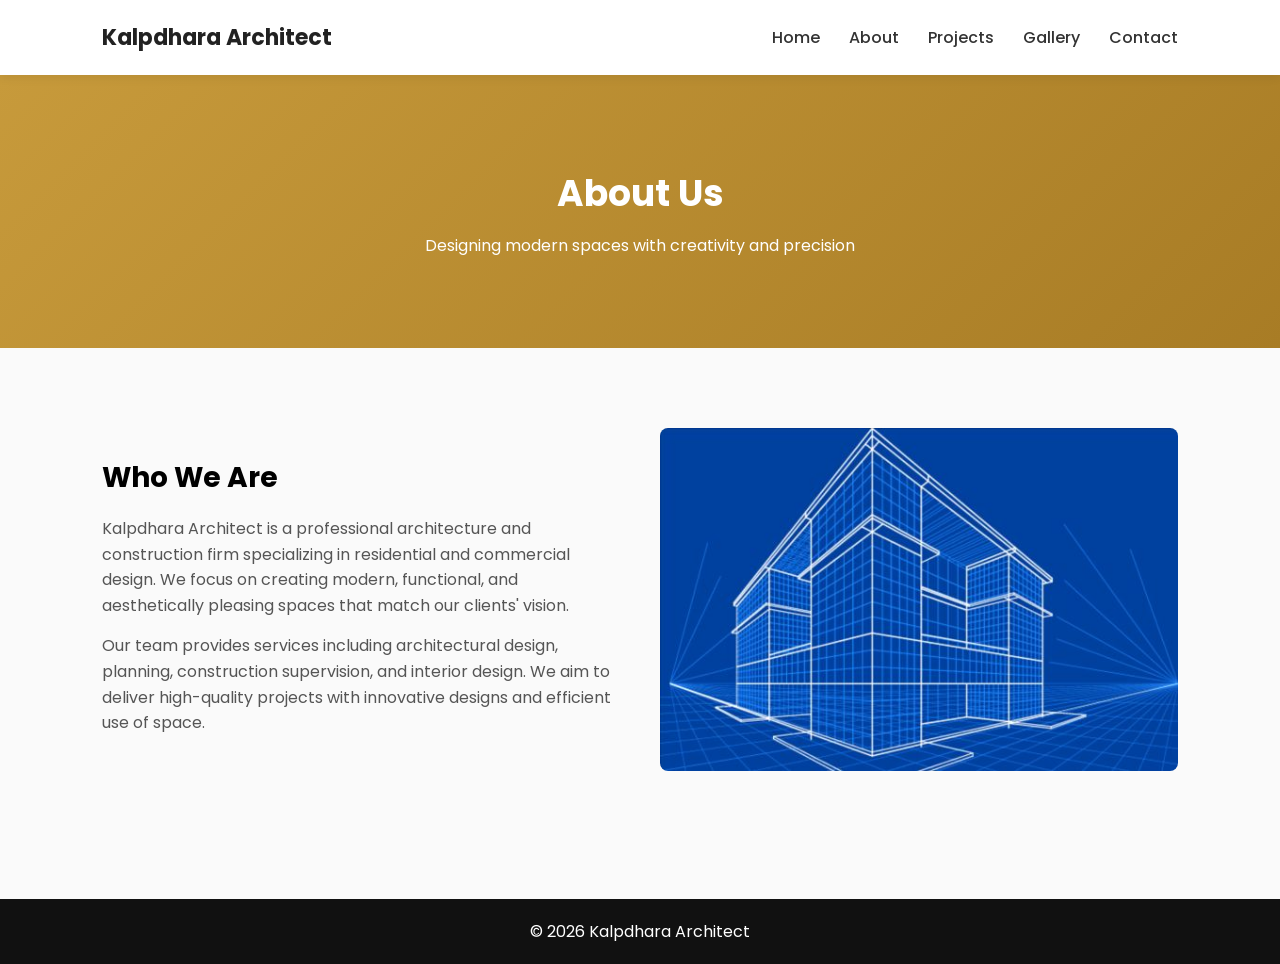
<file: about.html>
<!DOCTYPE html>
<html lang="en">

<head>

<meta charset="UTF-8">
<meta name="viewport" content="width=device-width, initial-scale=1.0">

<title>About - Kalpdhara Architect</title>

<meta name="description" content="Learn about Kalpdhara Architect - a professional architecture and construction firm delivering modern residential and commercial designs.">

<link rel="stylesheet" href="css/style.css">

<link href="https://fonts.googleapis.com/css2?family=Poppins:wght@300;400;600&display=swap" rel="stylesheet">

</head>

<body>

<header>

<h1>Kalpdhara Architect</h1>

<div class="menu-toggle" id="menuToggle">
<span></span>
<span></span>
<span></span>
</div>

<nav id="navMenu">

<a href="index.html">Home</a>
<a href="about.html">About</a>
<a href="projects.html">Projects</a>
<a href="gallery.html">Gallery</a>
<a href="contact.html">Contact</a>

</nav>

</header>


<!-- PAGE BANNER -->

<section class="page-banner">

<h2>About Us</h2>

<p>Designing modern spaces with creativity and precision</p>

</section>


<!-- ABOUT CONTENT -->

<section class="about-section">

<div class="about-container">

<div class="about-text">

<h3>Who We Are</h3>

<p>
Kalpdhara Architect is a professional architecture and construction firm
specializing in residential and commercial design. We focus on creating
modern, functional, and aesthetically pleasing spaces that match our
clients' vision.
</p>

<p>
Our team provides services including architectural design, planning,
construction supervision, and interior design. We aim to deliver
high-quality projects with innovative designs and efficient use of space.
</p>

</div>

<div class="about-image">

<img src="images/about.jpg" alt="Architecture design">

</div>

</div>

</section>


<footer>

<p>© 2026 Kalpdhara Architect</p>

</footer>

<script src="js/script.js"></script>

</body>

</html>
</file>
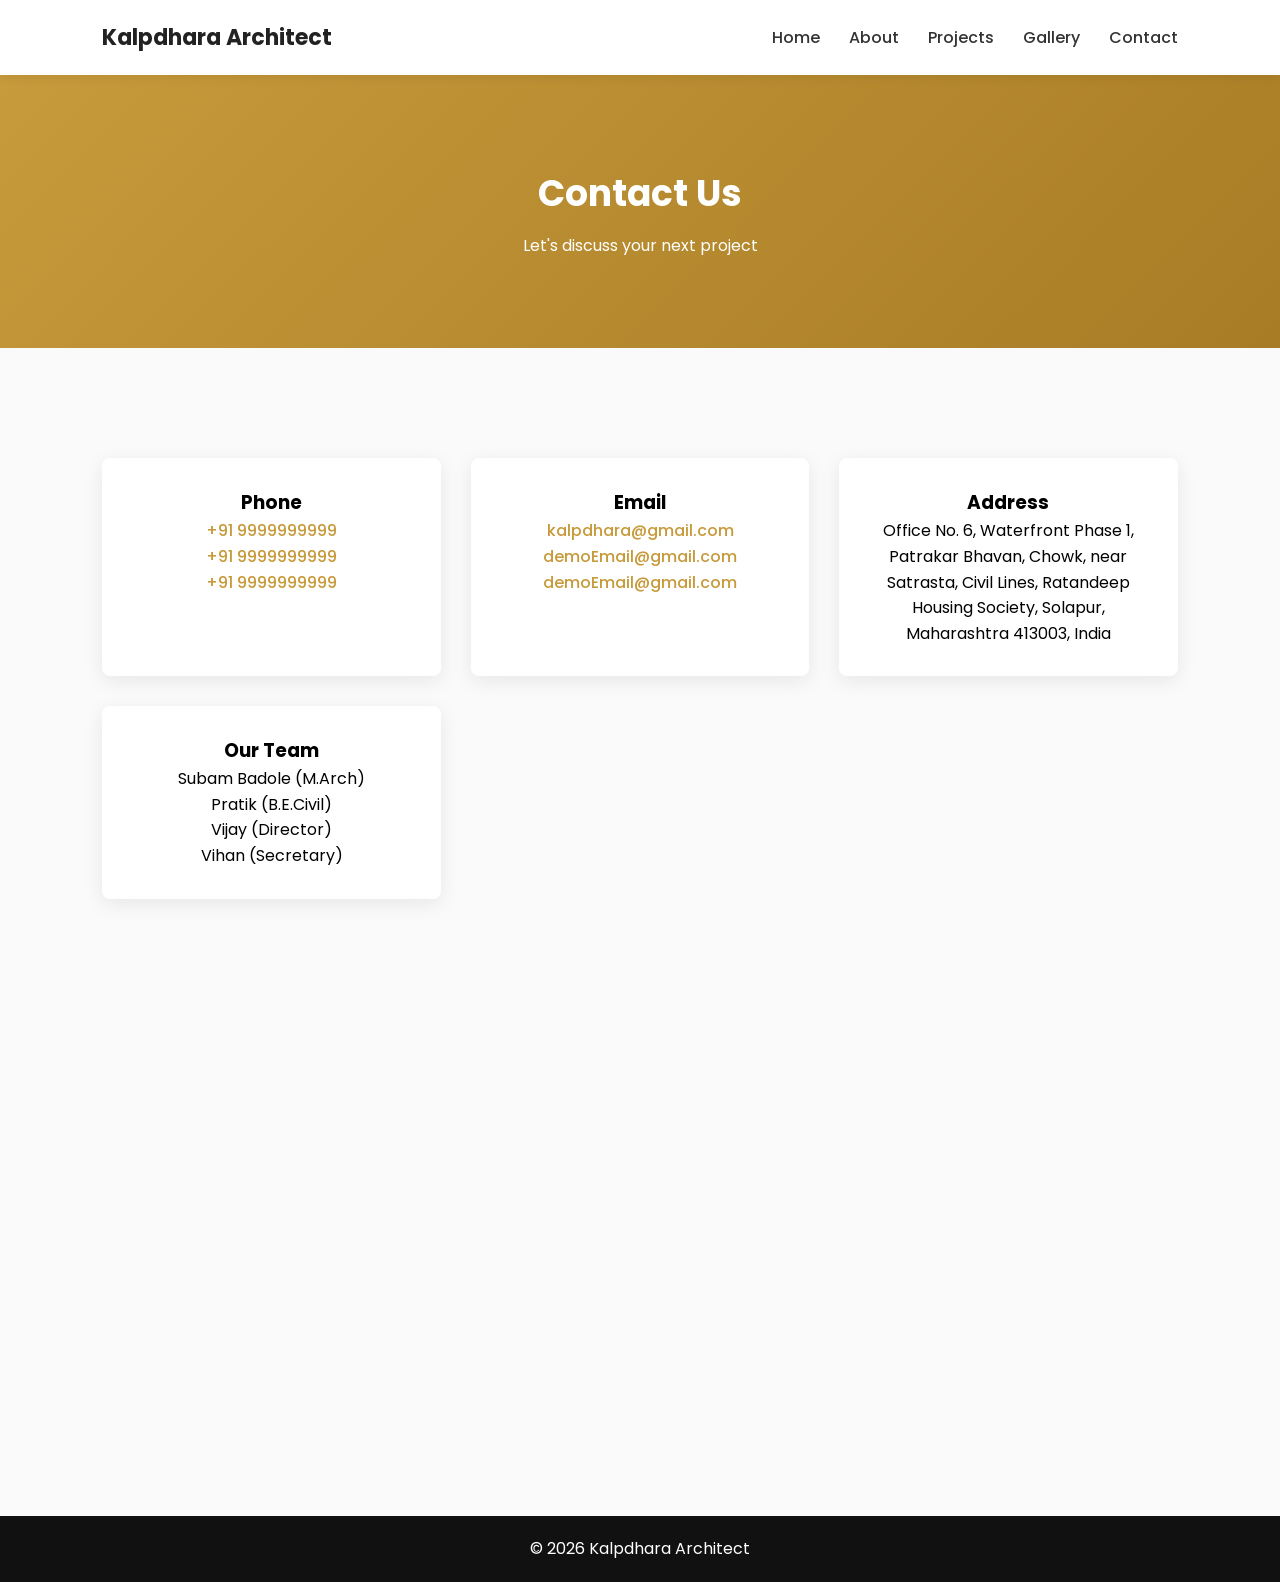
<file: contact.html>
<!DOCTYPE html>
<html lang="en">

<head>

<meta charset="UTF-8">
<meta name="viewport" content="width=device-width, initial-scale=1.0">

<title>Contact - Kalpdhara Architect</title>

<meta name="description" content="Contact Kalpdhara Architect for architectural design, planning and construction services.">

<link rel="stylesheet" href="css/style.css">

<link href="https://fonts.googleapis.com/css2?family=Poppins:wght@300;400;600&display=swap" rel="stylesheet">

</head>

<body>

<header>

<h1>Kalpdhara Architect</h1>

<div class="menu-toggle" id="menuToggle">
<span></span>
<span></span>
<span></span>
</div>

<nav id="navMenu">

<a href="index.html">Home</a>
<a href="about.html">About</a>
<a href="projects.html">Projects</a>
<a href="gallery.html">Gallery</a>
<a href="contact.html">Contact</a>

</nav>

</header>


<!-- PAGE BANNER -->

<section class="page-banner">

<h2>Contact Us</h2>

<p>Let's discuss your next project</p>

</section>


<!-- CONTACT SECTION -->

<section class="contact-section">

<div class="contact-container">

<div class="contact-card">

<h3>Phone</h3>

<p><a href="tel:+919999999999">+91 9999999999</a></p>
<p><a href="tel:+919999999999">+91 9999999999</a></p>
<p><a href="tel:+919999999999">+91 9999999999</a></p>

</div>

<div class="contact-card">

<h3>Email</h3>

<p><a href="mailto:kalpdhara@gmail.com">kalpdhara@gmail.com</a></p>
<p><a href="mailto:demoEmail@gmail.com">demoEmail@gmail.com</a></p>
<p><a href="mailto:demoEmail@gmail.com">demoEmail@gmail.com</a></p>

</div>

<div class="contact-card">

<h3>Address</h3>

<p>Office No. 6, Waterfront Phase 1, Patrakar Bhavan, Chowk, near Satrasta, Civil Lines, Ratandeep Housing Society, Solapur, Maharashtra 413003, India</p>

</div>

<div class="contact-card">

<h3>Our Team</h3>

<p>Subam Badole (M.Arch)</p>
<p>Pratik  (B.E.Civil)</p>
<p>Vijay  (Director)</p>
<p>Vihan (Secretary)</p>


</div>

</div>

</section>


<!-- GOOGLE MAP -->

<section class="map-section">

<iframe src="https://www.google.com/maps/embed?pb=!1m18!1m12!1m3!1d3212.8545513162285!2d75.90370057428227!3d17.65203479512909!2m3!1f0!2f0!3f0!3m2!1i1024!2i768!4f13.1!3m3!1m2!1s0x8ff165de083333f9%3A0x952d01b979386fb4!2sKalpadhara%20Architects%20-%20Ar.%20Shubham%20Badole!5e1!3m2!1sen!2sin!4v1772627789729!5m2!1sen!2sin" 
width="100%" 
height="450" 
style="border:0;" 
allowfullscreen="" 
loading="lazy" 
referrerpolicy="no-referrer-when-downgrade">
</iframe>


</section>


<footer>

<p>© 2026 Kalpdhara Architect</p>

</footer>

<script src="js/script.js"></script>

</body>

</html>
</file>
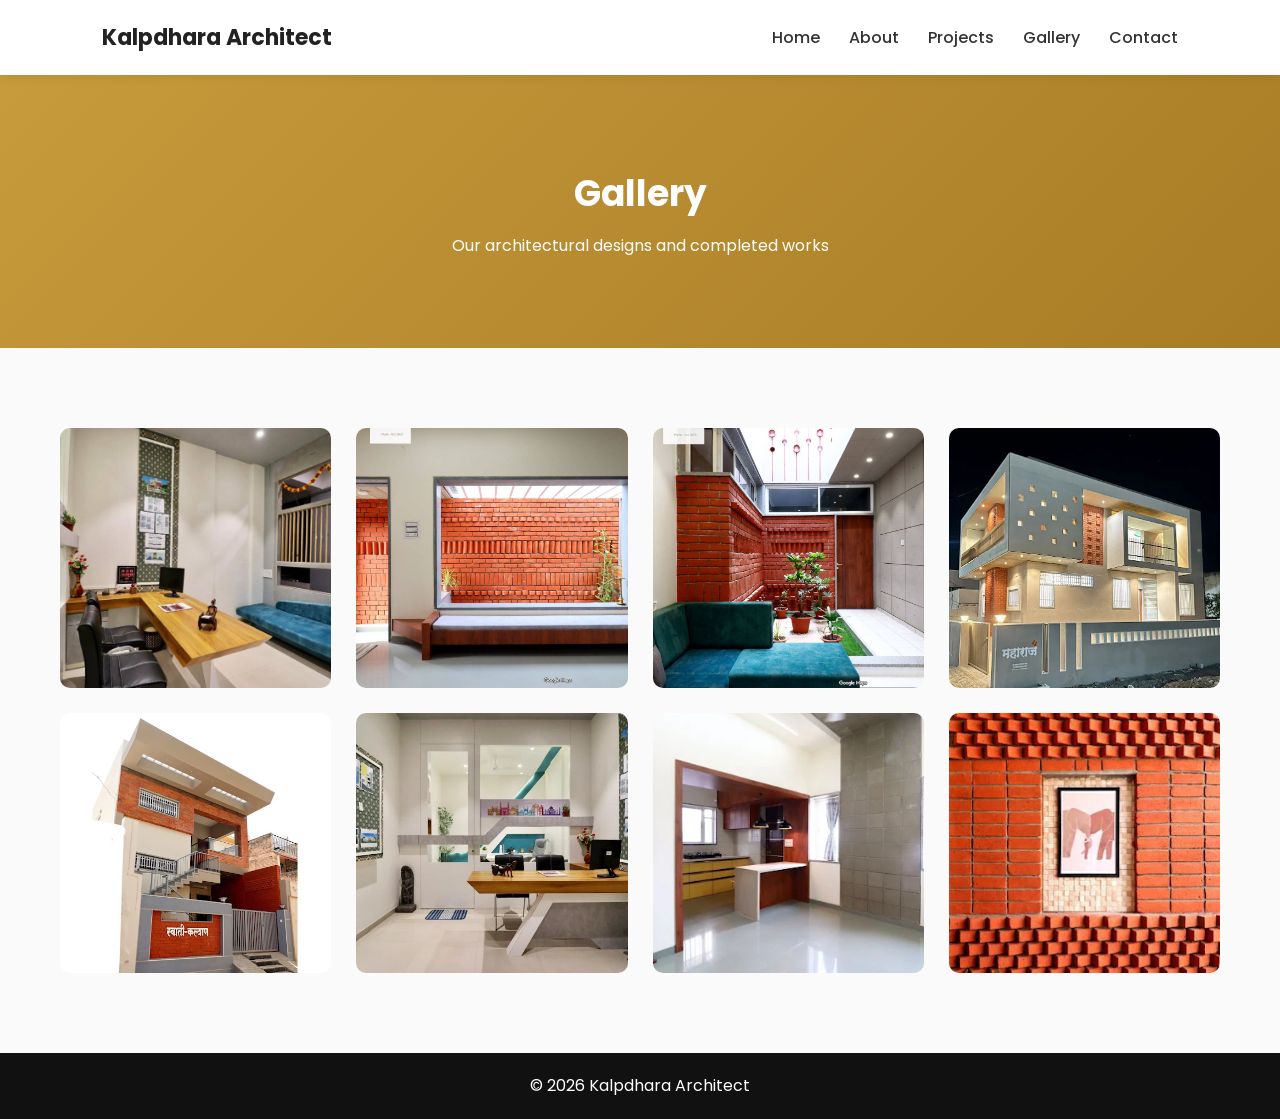
<file: gallery.html>
<!DOCTYPE html>
<html lang="en">

<head>

<meta charset="UTF-8">
<meta name="viewport" content="width=device-width, initial-scale=1.0">

<title>Gallery - Kalpdhara Architect</title>

<link rel="stylesheet" href="css/style.css">

<link href="https://fonts.googleapis.com/css2?family=Poppins:wght@300;400;600&display=swap" rel="stylesheet">

</head>

<body>

<header>

<h1>Kalpdhara Architect</h1>

<div class="menu-toggle" id="menuToggle">
<span></span>
<span></span>
<span></span>
</div>

<nav id="navMenu">

<a href="index.html">Home</a>
<a href="about.html">About</a>
<a href="projects.html">Projects</a>
<a href="gallery.html">Gallery</a>
<a href="contact.html">Contact</a>

</nav>

</header>


<!-- PAGE BANNER -->

<section class="page-banner">

<h2>Gallery</h2>
<p>Our architectural designs and completed works</p>

</section>


<!-- GALLERY SECTION -->

<section class="gallery">

<div class="gallery-grid">

<img src="images/project4.jpg" onclick="openImage(this.src)">
<img src="images/project5.jpg" onclick="openImage(this.src)">
<img src="images/project6.jpg" onclick="openImage(this.src)">
<img src="images/project7.jpg" onclick="openImage(this.src)">
<img src="images/project8.jpg" onclick="openImage(this.src)">
<img src="images/project9.jpg" onclick="openImage(this.src)">
<img src="images/project10.jpg" onclick="openImage(this.src)">
<img src="images/project11.jpg" onclick="openImage(this.src)">

</div>

</section>


<footer>
<p>© 2026 Kalpdhara Architect</p>
</footer>


<!-- IMAGE POPUP -->

<div id="imagePopup" class="image-popup" onclick="closeImage()">
<img id="popupImg">
</div>


<script src="js/script.js"></script>

</body>
</html>
</file>
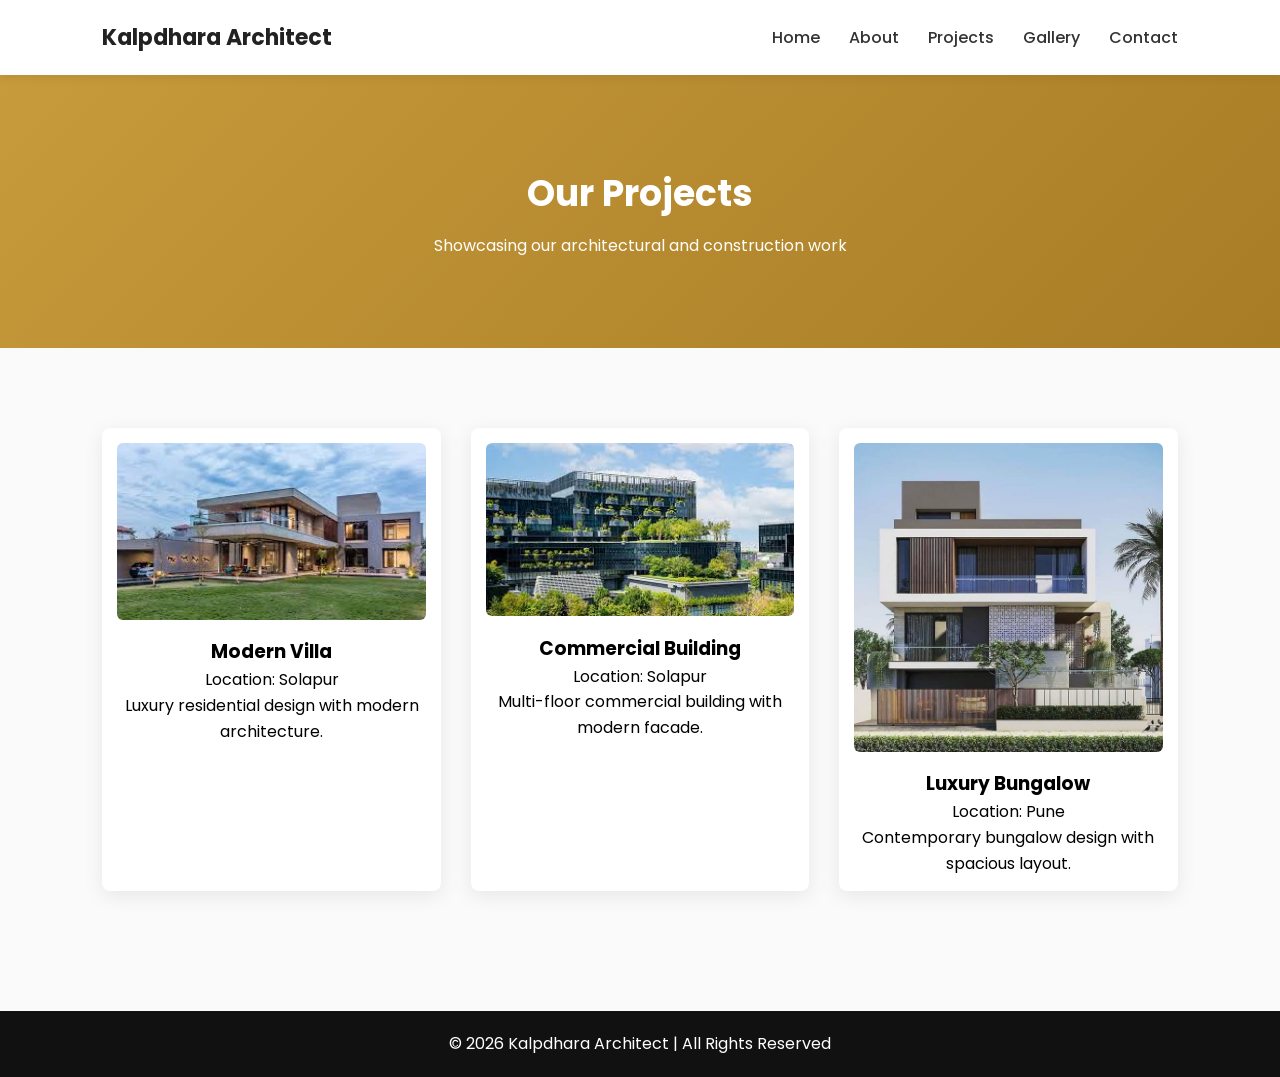
<file: projects.html>
<!DOCTYPE html>
<html lang="en">

<head>

<meta charset="UTF-8">
<meta name="viewport" content="width=device-width, initial-scale=1.0">

<title>Projects - Kalpdhara Architect</title>

<meta name="description" content="Explore architectural and construction projects completed by Kalpdhara Architect.">

<link rel="stylesheet" href="css/style.css">

<link href="https://fonts.googleapis.com/css2?family=Poppins:wght@300;400;600&display=swap" rel="stylesheet">

</head>

<body>

<header>

<h1>Kalpdhara Architect</h1>

<div class="menu-toggle" id="menuToggle">
<span></span>
<span></span>
<span></span>
</div>

<nav id="navMenu">

<a href="index.html">Home</a>
<a href="about.html">About</a>
<a href="projects.html">Projects</a>
<a href="gallery.html">Gallery</a>
<a href="contact.html">Contact</a>

</nav>

</header>


<!-- PAGE BANNER -->

<section class="page-banner">

<h2>Our Projects</h2>

<p>Showcasing our architectural and construction work</p>

</section>


<!-- PROJECT GALLERY -->

<section class="projects">

<div class="project-grid">

<div class="project-card">

<img src="images/project1.jpg" alt="Modern Villa Solapur">

<h3>Modern Villa</h3>

<p>Location: Solapur</p>

<p>Luxury residential design with modern architecture.</p>

</div>


<div class="project-card">

<img src="images/project2.jpg" alt="Commercial Building Solapur">

<h3>Commercial Building</h3>

<p>Location: Solapur</p>

<p>Multi-floor commercial building with modern facade.</p>

</div>


<div class="project-card">

<img src="images/project3.jpg" alt="Bungalow Design">

<h3>Luxury Bungalow</h3>

<p>Location: Pune</p>

<p>Contemporary bungalow design with spacious layout.</p>

</div>

</div>

</section>


<footer>

<p>© 2026 Kalpdhara Architect | All Rights Reserved</p>

</footer>

<script src="js/script.js"></script>

</body>

</html>
</file>
<file: css/style.css>
/* Global Reset */

*{
margin:0;
padding:0;
box-sizing:border-box;
}

body{
font-family: 'Poppins', sans-serif;
background:#fafafa;
line-height:1.6;
}


/* HEADER */

header{
display:flex;
justify-content:space-between;
align-items:center;
padding:20px 8%;
background:white;
box-shadow:0 2px 10px rgba(0,0,0,0.08);
position:sticky;
top:0;
z-index:1000;
}

header h1{
font-size:22px;
color:#222;
}

nav a{
margin-left:25px;
text-decoration:none;
color:#333;
font-weight:500;
transition:0.3s;
}

nav a:hover{
color:#c79a3b;
}


/* HERO SECTION */

.hero{
height:80vh;
background:url('../images/project4.jpg') center/cover no-repeat;
display:flex;
align-items:center;
justify-content:center;
text-align:center;
color:white;
position:relative;
}

.hero::after{
content:"";
position:absolute;
top:0;
left:0;
width:100%;
height:100%;
background:rgba(0,0,0,0.45);
}

.hero-content{
position:relative;
z-index:1;
}

.hero-content h2{
font-size:48px;
margin-bottom:15px;
}

.hero-content p{
font-size:20px;
margin-bottom:25px;
}


/* BUTTON */

.btn{
background:#c79a3b;
padding:12px 30px;
color:white;
text-decoration:none;
border-radius:5px;
transition:0.3s;
}

.btn:hover{
background:#a87c25;
}


/* SERVICES */

.services{

padding:70px 20px;
text-align:center;
}

.section-title{

font-size:32px;
margin-bottom:40px;

}

.service-grid{

display:grid;
grid-template-columns:repeat(auto-fit,minmax(260px,1fr));
gap:25px;
max-width:1100px;
margin:auto;

}

.service-card{

background:white;
padding:30px;
border-radius:10px;
box-shadow:0 4px 15px rgba(0,0,0,0.08);
text-align:center;
transition:0.3s;

}

.service-card:hover{

transform:translateY(-6px);

}

.service-icon{

font-size:40px;
color:#c79a3b;
margin-bottom:15px;

}

.service-card h3{

margin-bottom:10px;

}

.service-card p{

color:#666;
font-size:15px;

}


/* PROJECTS */

.projects{
padding:80px 8%;
text-align:center;
}

.projects h2{
font-size:32px;
margin-bottom:30px;
}

.project-grid{
display:grid;
grid-template-columns:repeat(auto-fit,minmax(300px,1fr));
gap:30px;
}

.project-card{
background:white;
padding:15px;
border-radius:8px;
box-shadow:0 5px 20px rgba(0,0,0,0.08);
transition:0.3s;
}

.project-card:hover{
transform:translateY(-6px);
}

.project-card img{
width:100%;
border-radius:6px;
margin-bottom:10px;
}


/* FOOTER */

footer{
text-align:center;
padding:20px;
background:#111;
color:white;
margin-top:40px;
}


/* WHATSAPP BUTTON */

.whatsapp{
position:fixed;
bottom:20px;
right:20px;
background:#25D366;
color:white;
padding:12px 18px;
border-radius:30px;
text-decoration:none;
font-size:14px;
box-shadow:0 4px 10px rgba(0,0,0,0.2);
}


/* MOBILE */

@media(max-width:768px){

header{
flex-direction:column;
align-items:flex-start;
}

nav{
margin-top:10px;
}

.hero-content h2{
font-size:32px;
}

.hero-content p{
font-size:16px;
}

}
/* PAGE BANNER */

.page-banner{
background:linear-gradient(135deg,#c79a3b,#a87c25);
color:white;
text-align:center;
padding:80px 20px;
}

.page-banner h2{

font-size:36px;
margin-bottom:10px;

}


/* ABOUT SECTION */

.about-section{

padding:80px 8%;

}

.about-container{

display:grid;
grid-template-columns:1fr 1fr;
gap:40px;
align-items:center;

}

.about-text h3{

font-size:28px;
margin-bottom:15px;

}

.about-text p{

margin-bottom:15px;
color:#555;

}

.about-image img{

width:100%;
border-radius:8px;

}


/* MOBILE */

@media(max-width:768px){

.about-container{

grid-template-columns:1fr;

}

}
/* CONTACT PAGE */

.contact-section{

padding:80px 8%;
text-align:center;

}

.contact-container{

display:grid;
grid-template-columns:repeat(auto-fit,minmax(250px,1fr));
gap:30px;
margin-top:30px;

}

.contact-card{

background:white;
padding:30px;
border-radius:8px;
box-shadow:0 5px 20px rgba(0,0,0,0.08);
transition:0.3s;

}

.contact-card:hover{

transform:translateY(-5px);

}

.contact-card a{

color:#c79a3b;
text-decoration:none;
font-weight:500;

}

.map-section{

margin-top:40px;

}

/* CTA SECTION */

.cta{

background:#111;
color:white;
text-align:center;
padding:70px 20px;

}

.cta h2{

font-size:32px;
margin-bottom:15px;

}

.cta p{

margin-bottom:20px;

}

.icon-circle{

width:70px;
height:70px;
background:#c79a3b;
border-radius:50%;
display:flex;
align-items:center;
justify-content:center;
margin:0 auto 15px auto;

}

.icon-circle{

width:70px;
height:70px;
background:#c79a3b;
border-radius:50%;
display:flex;
align-items:center;
justify-content:center;
margin:0 auto 15px auto;
transition:0.3s ease;

}

.icon-circle i{

font-size:30px;
color:white;
transition:0.4s;

}

/* Hover animation */

.service-card:hover .icon-circle{

transform:scale(1.1);
background:#a87c25;

}

.service-card:hover .icon-circle i{

transform:rotate(15deg);

}

.visitor-box{
margin-top:10px;
display:flex;
align-items:center;
justify-content:center;
gap:8px;
}

.visitor-icon{
color:#c79a3b;
font-size:14px;
}

.visitor-img{
height:20px;
}

/* GALLERY */

.gallery{
padding:80px 20px;
max-width:1200px;
margin:auto;
}

.gallery-grid{
display:grid;
grid-template-columns:repeat(auto-fit,minmax(250px,1fr));
gap:25px;
margin-top:30px;
}

.gallery-grid img{
width:100%;
height:260px;
object-fit:cover;
border-radius:10px;
cursor:pointer;
transition:0.3s;
}

.gallery-grid img:hover{
transform:scale(1.05);
}

/* TESTIMONIALS */

.testimonials{
padding:80px 8%;
background:#f7f7f7;
text-align:center;
}

.testimonial-grid{
display:grid;
grid-template-columns:repeat(auto-fit,minmax(260px,1fr));
gap:25px;
margin-top:40px;
}

.testimonial-card{
background:white;
padding:30px;
border-radius:10px;
box-shadow:0 5px 20px rgba(0,0,0,0.08);
transition:0.3s;
}

.testimonial-card:hover{
transform:translateY(-6px);
}

.google-icon{
color:#DB4437;
font-size:22px;
margin-bottom:10px;
}

.testimonial-card p{
font-size:15px;
color:#555;
margin-bottom:15px;
}

.testimonial-card h4{
margin-bottom:5px;
}

.stars{
color:#fbbc05;
font-size:18px;
}

/* IMAGE POPUP */

.image-popup{
display:none;
position:fixed;
top:0;
left:0;
width:100%;
height:100%;
background:rgba(0,0,0,0.9);
justify-content:center;
align-items:center;
z-index:2000;
}

.image-popup img{
max-width:90%;
max-height:90%;
border-radius:8px;
}

.gallery-grid img{
cursor:pointer;
transition:0.3s;
}

.gallery-grid img:hover{
transform:scale(1.05);
}

.image-popup{
display:none;
position:fixed;
top:0;
left:0;
width:100%;
height:100%;
background:rgba(0,0,0,0.9);
justify-content:center;
align-items:center;
z-index:2000;
padding:20px;
}

/* GALLERY */



.gallery{
max-width:1300px;
margin:80px auto;
padding:0 60px;
}

.gallery-grid{
display:grid;
grid-template-columns:repeat(auto-fit,minmax(250px,1fr));
gap:25px;
margin-top:30px;
}

.gallery-grid img{
width:100%;
height:260px;
object-fit:cover;
border-radius:10px;
cursor:pointer;
transition:0.3s;
}

.gallery-grid img:hover{
transform:scale(1.05);
}

.page-banner{
background:linear-gradient(135deg,#c79a3b,#a87c25);
color:white;
text-align:center;
padding:90px 20px;
width:100%;
}

@media(max-width:768px){

.gallery{
padding:60px 20px;
}

}

/* HAMBURGER MENU */

.menu-toggle{
display:none;
font-size:24px;
cursor:pointer;
}

/* MOBILE MENU */

@media(max-width:768px){

.menu-toggle{
display:block;
position:absolute;
right:8%;
top:22px;
}

nav{
display:none;
flex-direction:column;
width:100%;
background:white;
position:absolute;
top:70px;
left:0;
padding:20px 8%;
box-shadow:0 4px 10px rgba(0,0,0,0.1);
}

nav a{
margin:10px 0;
}

nav.active{
display:flex;
}

}

/* HAMBURGER MENU */

.menu-toggle{
display:none;
flex-direction:column;
cursor:pointer;
gap:5px;
}

.menu-toggle span{
width:25px;
height:3px;
background:#333;
transition:0.3s;
}

/* ANIMATION TO X */

.menu-toggle.active span:nth-child(1){
transform:rotate(45deg) translate(5px,5px);
}

.menu-toggle.active span:nth-child(2){
opacity:0;
}

.menu-toggle.active span:nth-child(3){
transform:rotate(-45deg) translate(6px,-6px);
}

/* MOBILE MENU */

@media(max-width:768px){

header{
position:relative;
}

.menu-toggle{
display:flex;
position:absolute;
right:8%;
top:25px;
}

nav{
position:absolute;
top:70px;
left:0;
width:100%;
background:white;
flex-direction:column;
align-items:center;
max-height:0;
overflow:hidden;
transition:max-height 0.4s ease;
box-shadow:0 4px 10px rgba(0,0,0,0.1);
}

nav a{
margin:15px 0;
font-size:16px;
}

nav.active{
max-height:300px;
}

}
</file>
